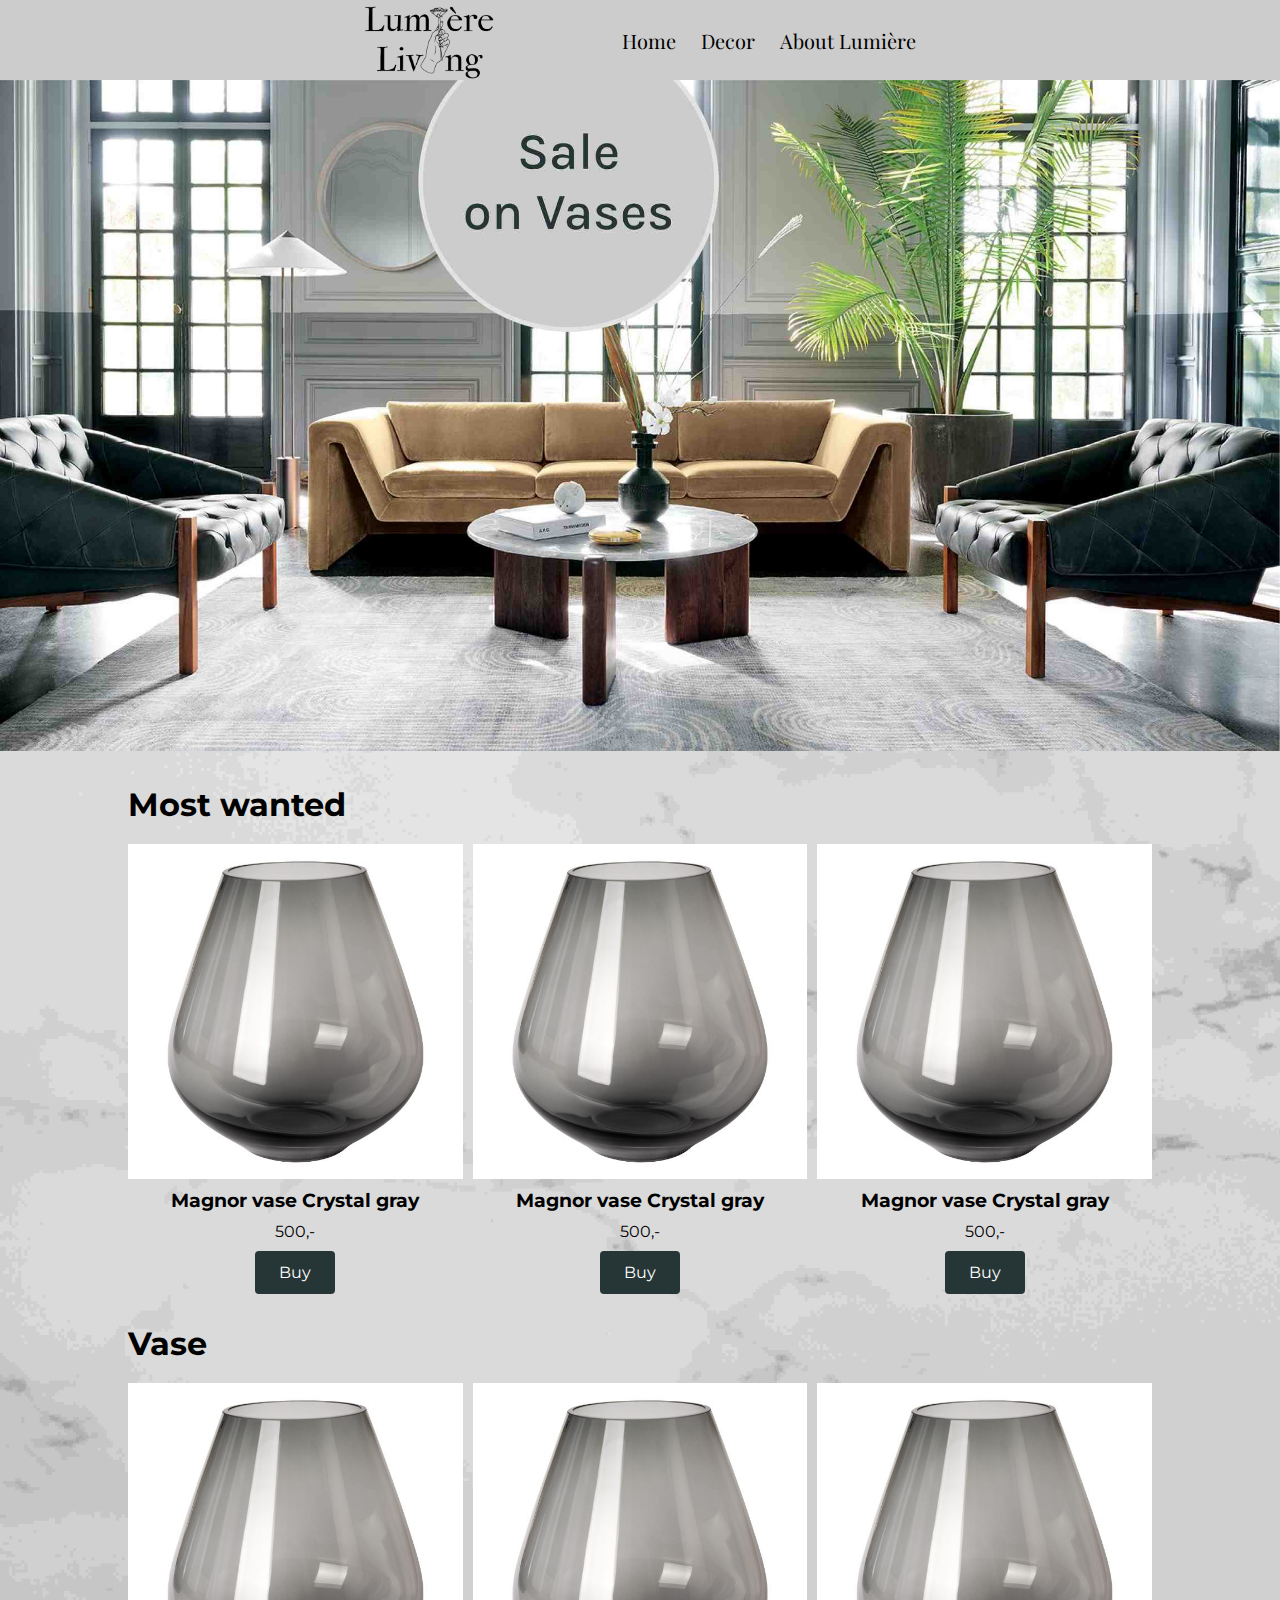
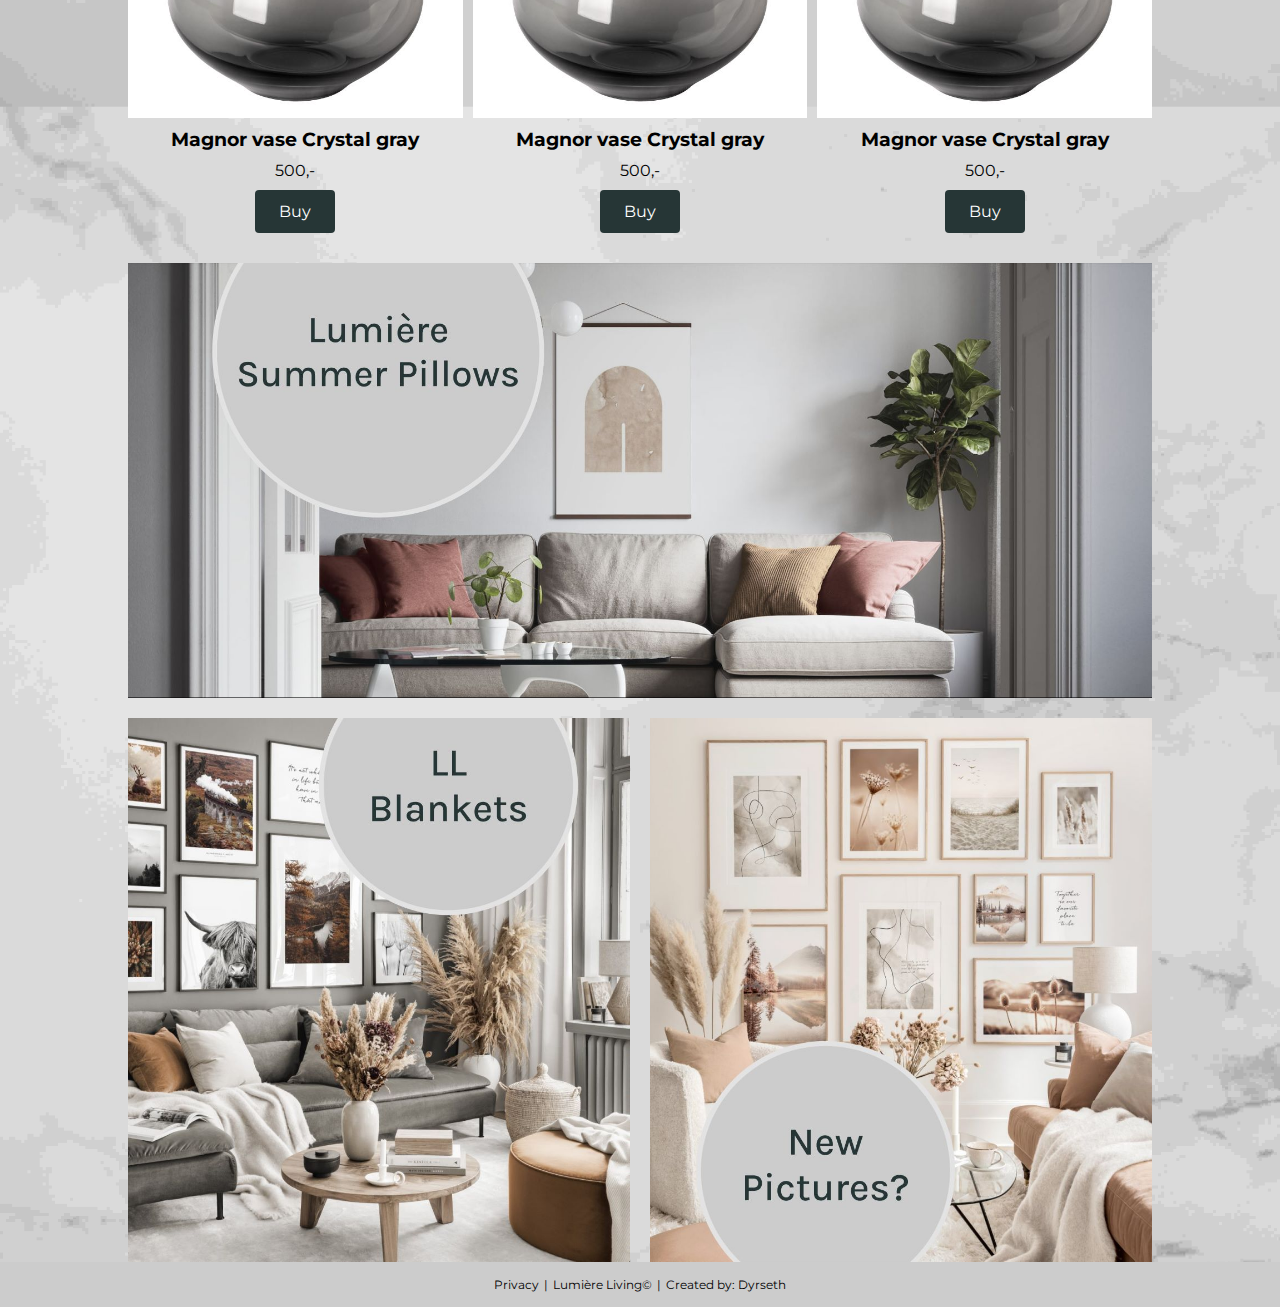
<file: index.html>
<!DOCTYPE html>
<html lang="en">

<head>
    <meta charset="UTF-8">
    <meta http-equiv="X-UA-Compatible" content="IE=edge">
    <meta name="viewport" content="width=device-width, initial-scale=1.0">
    <link rel="preconnect" href="https://fonts.googleapis.com">
    <link rel="preconnect" href="https://fonts.gstatic.com" crossorigin>
    <link href="https://fonts.googleapis.com/css2?family=Montserrat&display=swap" rel="stylesheet">
    <link href="https://fonts.googleapis.com/css2?family=Playfair+Display&display=swap" rel="stylesheet">
    <link rel="stylesheet" href="style/style.css">
    <title>Lumière Living</title>
</head>

<body>
    <!-- Alt-text -->
    <header>
        <img src="/images/Logo.png" alt="Logo">
        <nav>
            <a href="/">Home</a>
            <a href="/">Decor</a>
            <a href="/">About Lumière</a>
        </nav>
    </header>
    <main>
        <div class="banner-sale">
            <img src="/images/banner.jpg" alt="Living room with text saying: sale">
        </div>
        <div class="product-section">
            <h2>Most wanted</h2>
            <div class="product-container">
                <div class="product">
                    <img src="/images/magnor-vase.jpg" alt="Gray vase">
                    <h3>Magnor vase Crystal gray</h3>
                    <p>500,-</p>
                    <button>Buy</button>
                </div>
                <div class="product">
                    <img src="/images/magnor-vase.jpg" alt="Gray vase">
                    <h3>Magnor vase Crystal gray</h3>
                    <p>500,-</p>
                    <button>Buy</button>
                </div>
                <div class="product">
                    <img src="/images/magnor-vase.jpg" alt="Gray vase">
                    <h3>Magnor vase Crystal gray</h3>
                    <p>500,-</p>
                    <button>Buy</button>
                </div>
            </div>
        </div>
        <div class="product-section">
            <h2>Vase</h2>
            <div class="product-container">
                <div class="product">
                    <img src="/images/magnor-vase.jpg" alt="Gray vase">
                    <h3>Magnor vase Crystal gray</h3>
                    <p>500,-</p>
                    <button>Buy</button>
                </div>
                <div class="product">
                    <img src="/images/magnor-vase.jpg" alt="Gray vase">
                    <h3>Magnor vase Crystal gray</h3>
                    <p>500,-</p>
                    <button>Buy</button>
                </div>
                <div class="product">
                    <img src="/images/magnor-vase.jpg" alt="Gray vase">
                    <h3>Magnor vase Crystal gray</h3>
                    <p>500,-</p>
                    <button>Buy</button>
                </div>
            </div>
        </div>
        <div class="tripple-banner">
            <img src="/images/pillows.jpg" alt="Picture of living room with text saying lumiere summer pillows">
            <div>
                <img src="/images/blankets.jpg" alt="Picture of living room with text saying LL blankets">
                <img src="/images/pictures.jpg" alt="Picture of livingroom with text saying new pictures?">
            </div>
        </div>
    </main>

    <footer>
        <p>Privacy</p>
        |
        <p>Lumière Living©</p>
        |
        <p>Created by: Dyrseth</p>

    </footer>
</body>

</html>
</file>
<file: style/style.css>
* {
    margin: 0;
    padding: 0;
    font-family: 'Montserrat', sans-serif;

}

/* Elements */
header {
    height: 80px;
    width: 100%;
    background-color: #CCCCCC;
    display: flex;
    justify-content: center;
    align-items: center;
    gap: 10%;
}

header a {
    color: #000;
    font-size: 20px;
    font-family: 'Playfair Display', serif;
    text-decoration: none;
    white-space: nowrap;
}

header a:hover {
    color: #fff;
}

header img {
    height: 80px;
    width: auto;
}

nav {
    gap: 25px;
    display: flex;
}

body {
    /* Fallback background color */
    background-color: #f5f5f5;
    /* Texture */
    background-image: url("/images/marble-texture-jpg.jpg");
    background-size: 200%;
}

h2 {
    font-size: 32px;
}

footer {
    display: flex;
    justify-content: center;
    align-items: center;
    gap: 5px;
    height: 45px;
    background-color: #CCCCCC;
    font-size: 12px;
}

/* Banner */
.banner-sale img {
    width: 100%;
    padding-bottom: 30px;
}

/* Product */
.product-section {
    display: flex;
    flex-direction: column;
    gap: 20px;
    padding-bottom: 30px;
}

.product-section h2 {
    color: #000;
}

.product-container {
    display: flex;
    justify-content: space-between;
    gap: 10px;
}

.product {
    display: flex;
    flex-direction: column;
    align-items: center;
    gap: 10px;
}

.product img {
    height: auto;
    width: 100%;
}

.product button {
    padding: 8px;
    border-radius: 8px;
}

.product button {
    background-color: #263636;
    color: white;
    border: none;
    border-radius: 4px;
    padding: 12px 24px;
    font-size: 16px;
    cursor: pointer;
    transition: background-color 0.3s ease;
}

.product button:hover {
    background-color: #0c1111;
}

.tripple-banner {
    display: flex;
    flex-direction: column;
    gap: 20px;
}

.tripple-banner div {
    display: flex;
    justify-content: space-between;
}

.tripple-banner img:hover {
    opacity: 0.7;
    transition: opacity 0.3s ease;
}

.tripple-banner div img {
    height: auto;
    width: 49%;
}

@media only screen and (min-width: 1200px) {

    .product-section,
    .tripple-banner {
        margin: 0 auto;
        width: 80%;
    }
}

@media only screen and (max-width: 600px) {

    h3 {
        font-size: 14px;
    }

    header a {
        font-size: 16px;
    }

    header img {
        height: 50px;
    }
}
</file>
